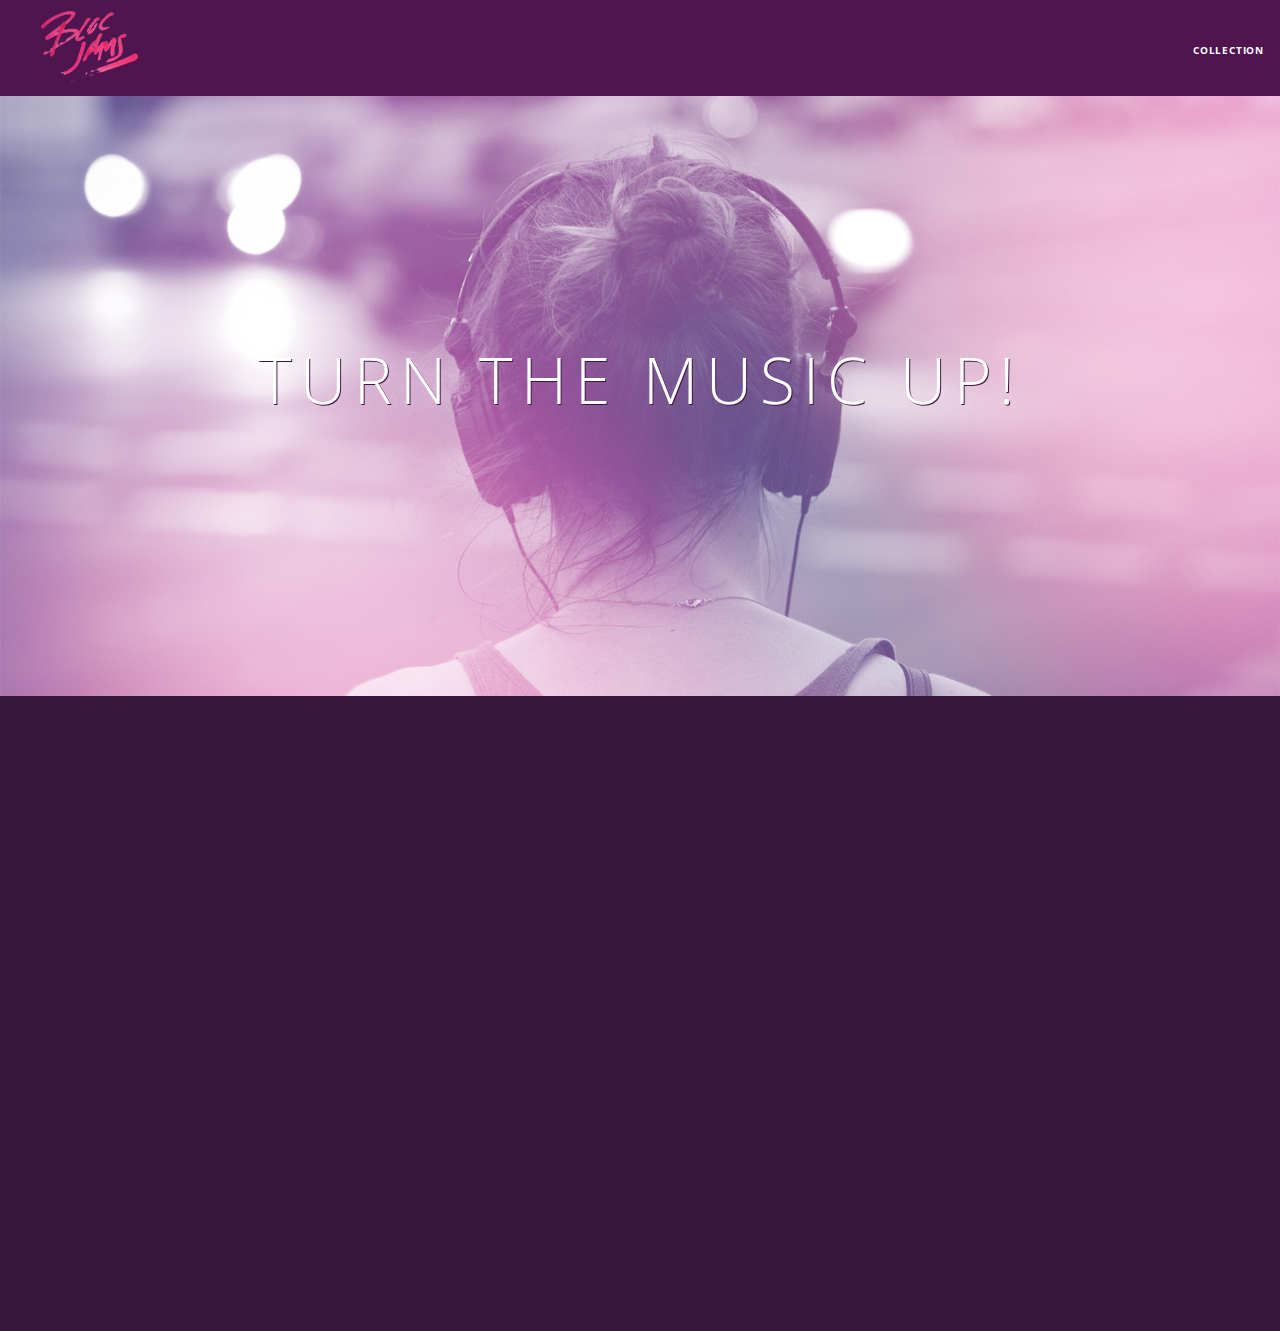
<file: index.html>
<!DOCTYPE html>
<html>
    <head>
        <title>Bloc Jams</title>
        <meta name="viewport" content="width=device-width, initial-scale=1">
        <link rel="stylesheet" type="text/css" href="http://fonts.googleapis.com/css?family=Open+Sans:400,800,600,700,300">
        <link rel="stylesheet" type="text/css" href="http://code.ionicframework.com/ionicons/2.0.1/css/ionicons.min.css">
        <link rel="stylesheet" type="text/css" href="styles/normalize.css">
        <link rel="stylesheet" type="text/css" href="styles/main.css">
        <link rel="stylesheet" type="text/css" href="styles/landing.css">
    </head>
    <body class="landing">
        <nav class="navbar"> <!-- nav bar -->
            <a href="index.html" class="logo">
                <img src="assets/images/bloc_jams_logo.png" alt="bloc jams logo">
            </a>
            <div class="links-container">
                <a href="collection.html" class="navbar-link">collection</a>
            </div>
        </nav>
        <section class="hero-content"> <!-- hero content -->
            <h1 class="hero-title">Turn the music up!</h1>
        </section> 
        <section class="selling-points container"> <!-- selling points -->
            <div class="point column third">
                <span class="ion-music-note"></span>
                <h5 class="point-title">Choose your music</h5>
                <p class="point-description">The world is full of music; why should you have to listen to music that someone else chose?</p>
            </div> 
            <div class="point column third">
                <span class="ion-radio-waves"></span>
            <h5 class="point-title">Unlimited, streaming, ad-free</h5>
                <p class="point-description">No arbitrary limits. No distractions.</p>
            </div>
            <div class="point column third">
                <span class="ion-iphone"></span>
            <h5 class="point-title">Mobile enabled</h5>
                <p class="point-description">Listen to your music on the go. This streaming service is available on all mobile platforms.</p>
            </div>
        </section>
        
        <script src="scripts/utilities.js"></script>
        <script src="scripts/landing.js"></script>
   
    </body>
</html>
</file>
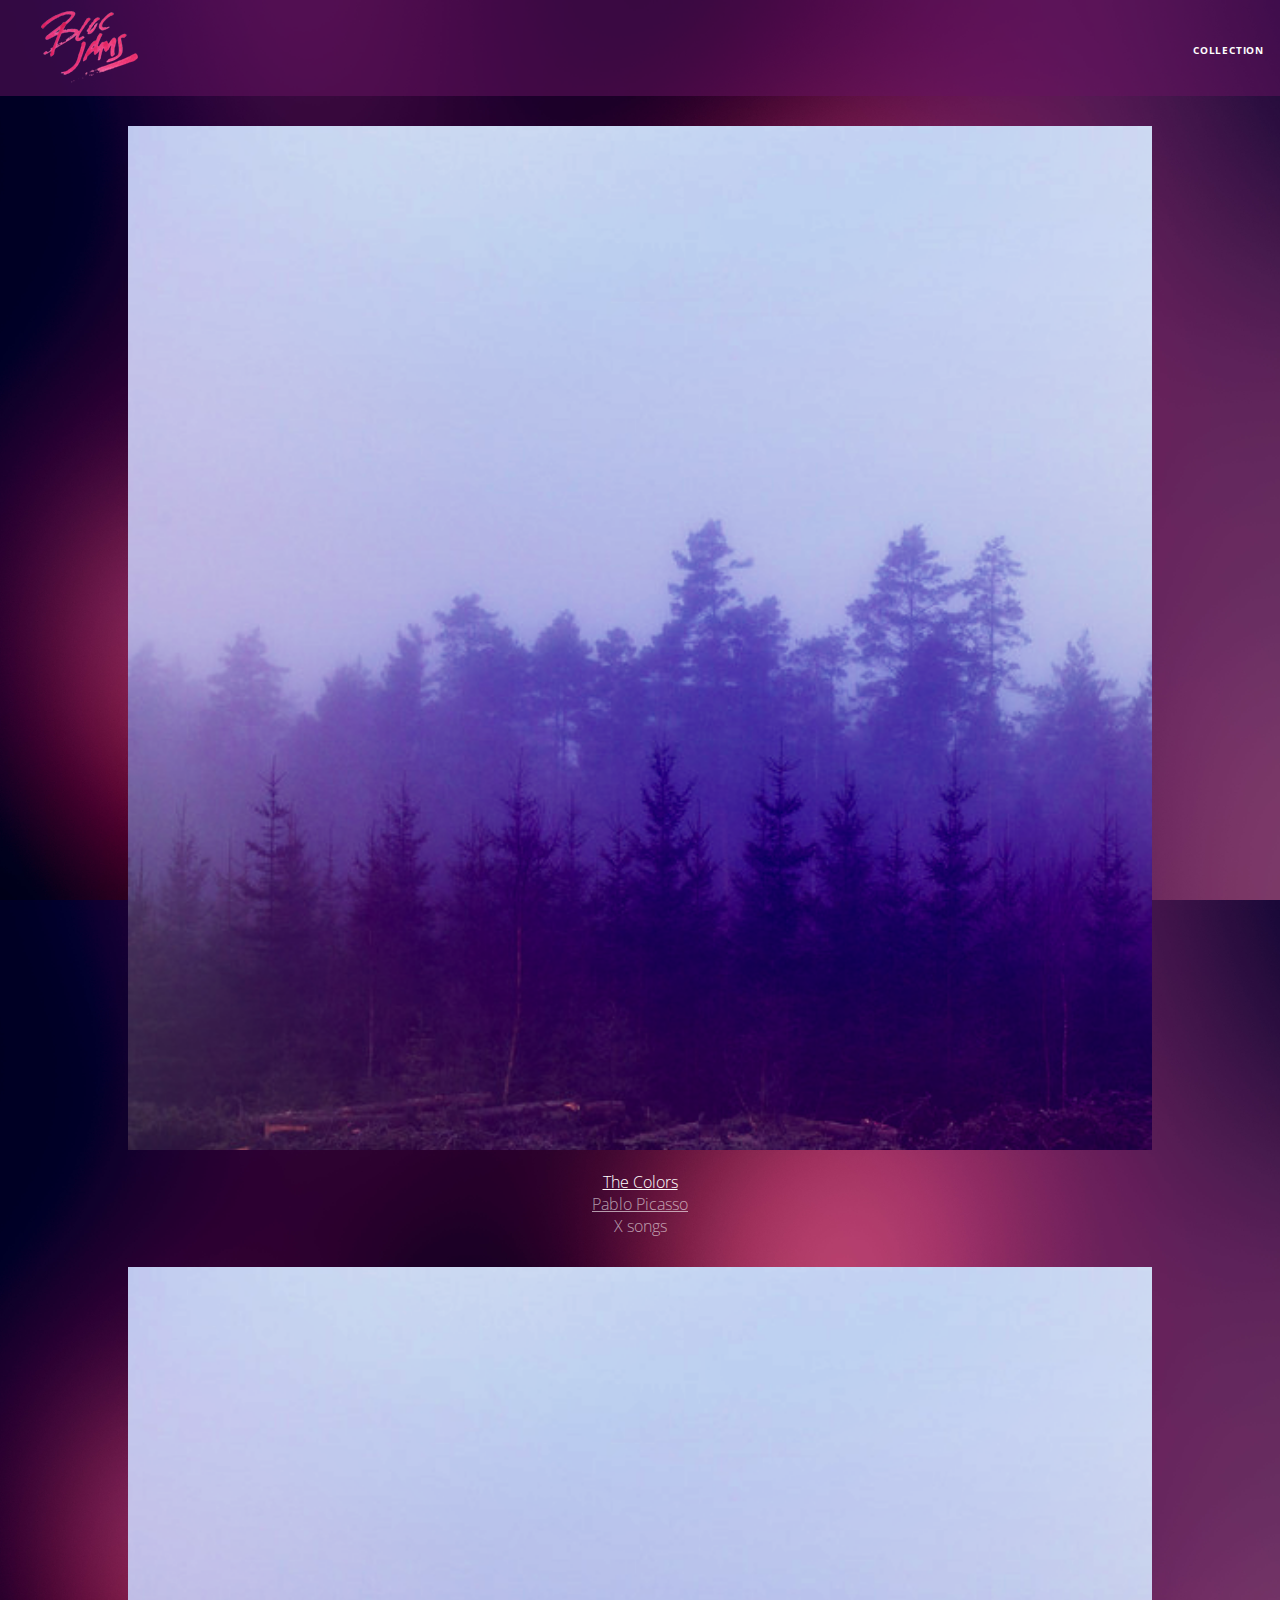
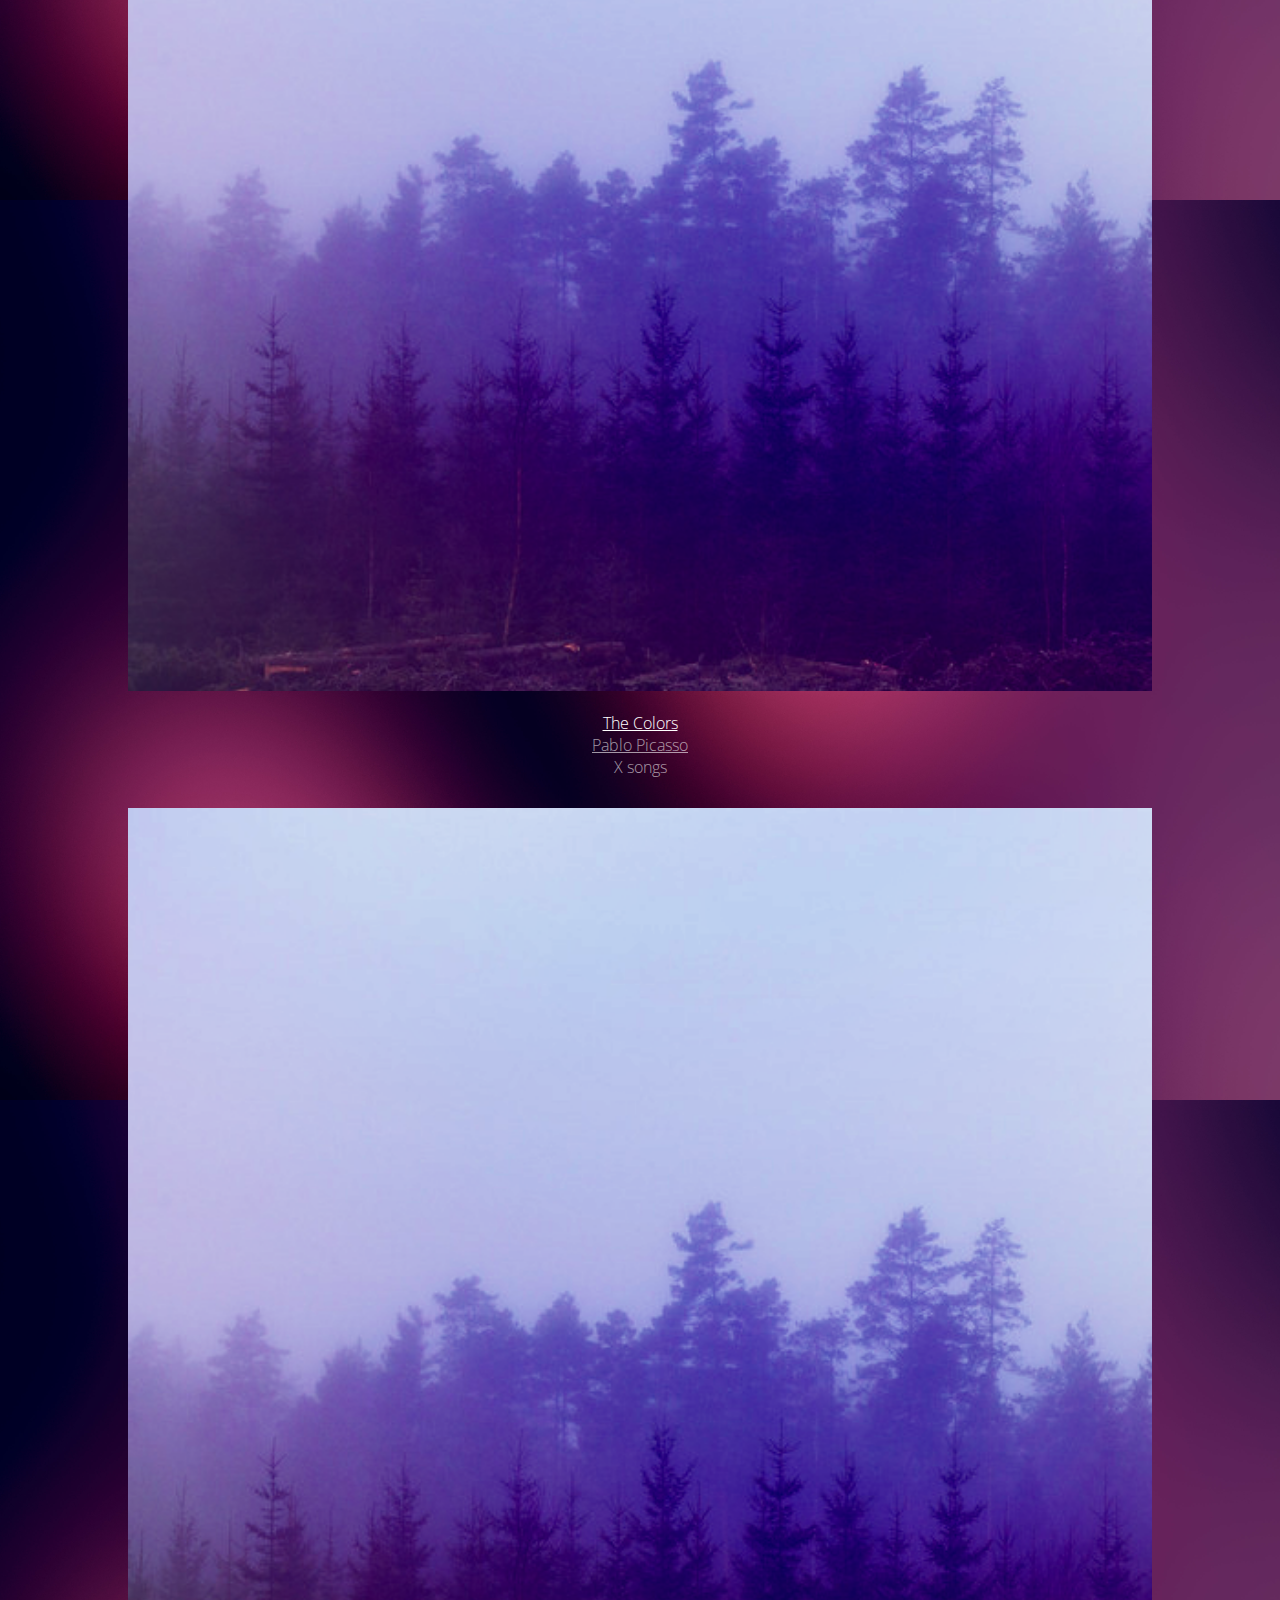
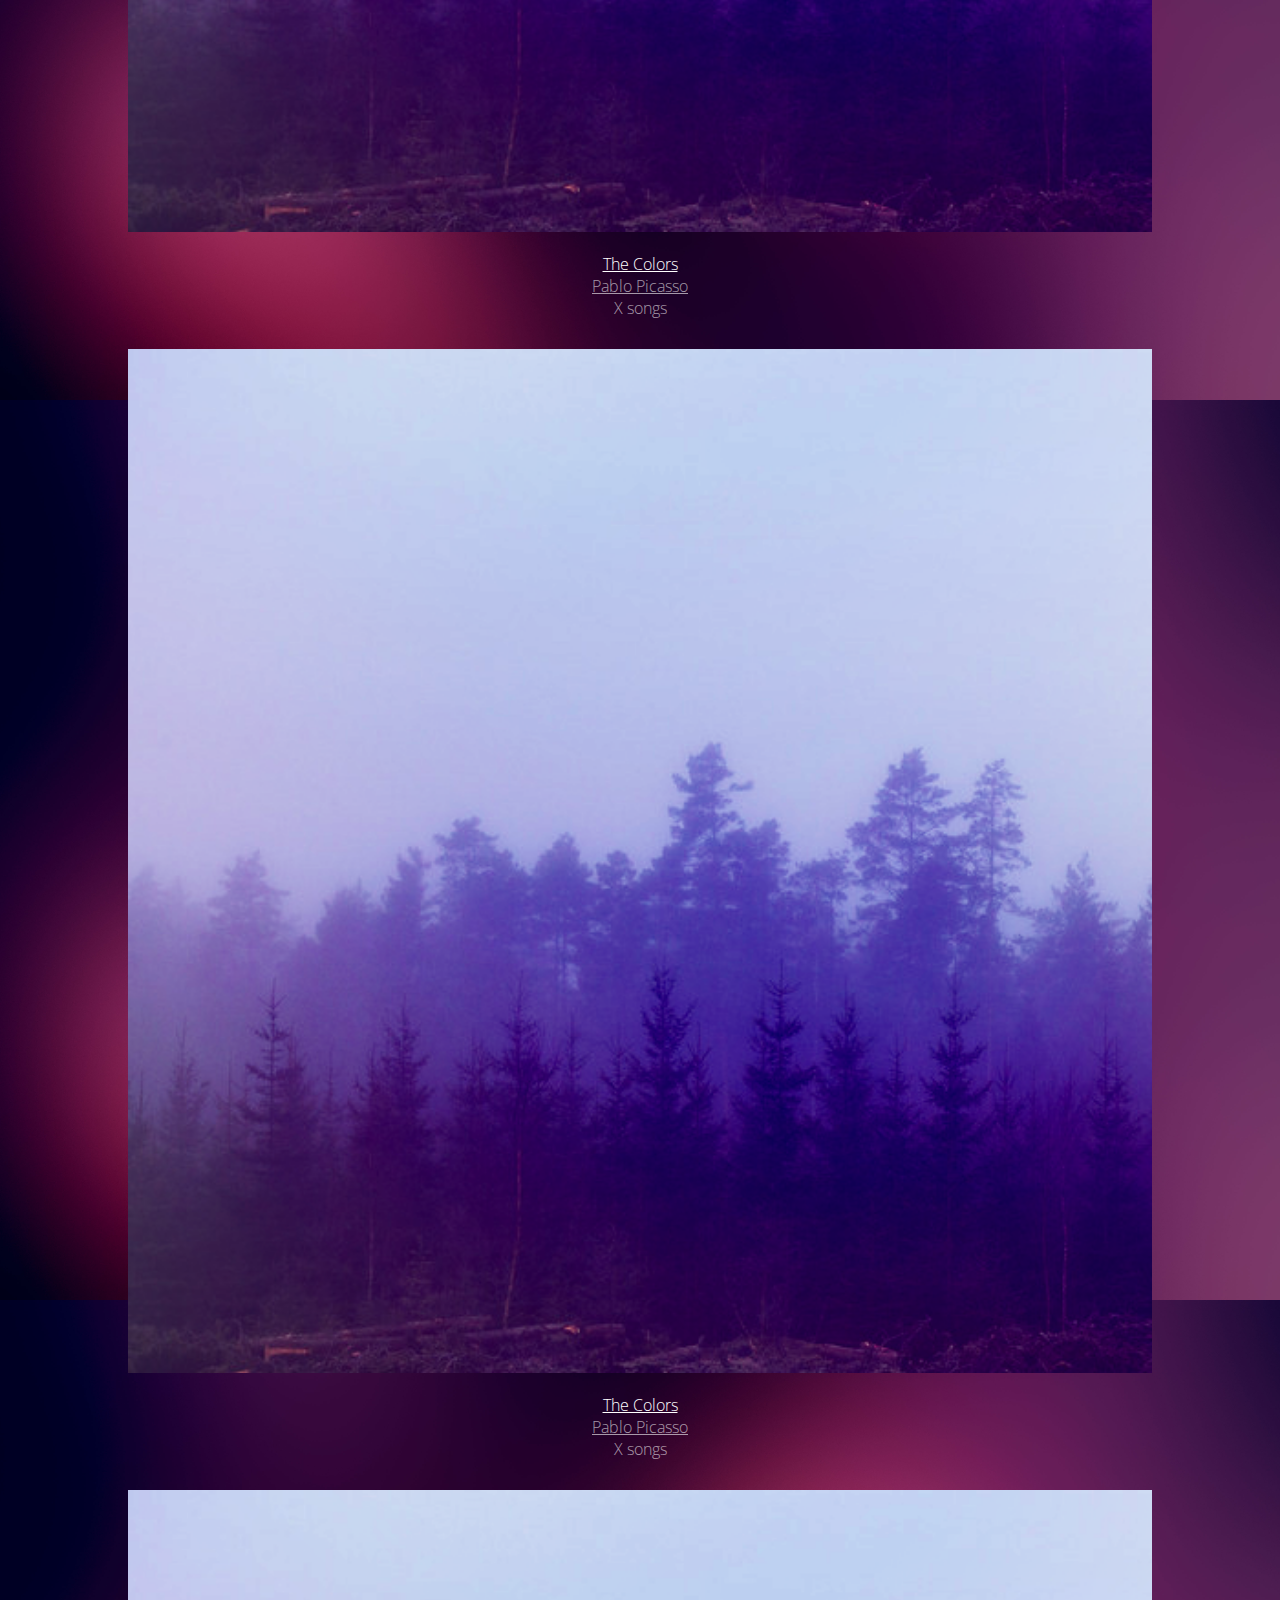
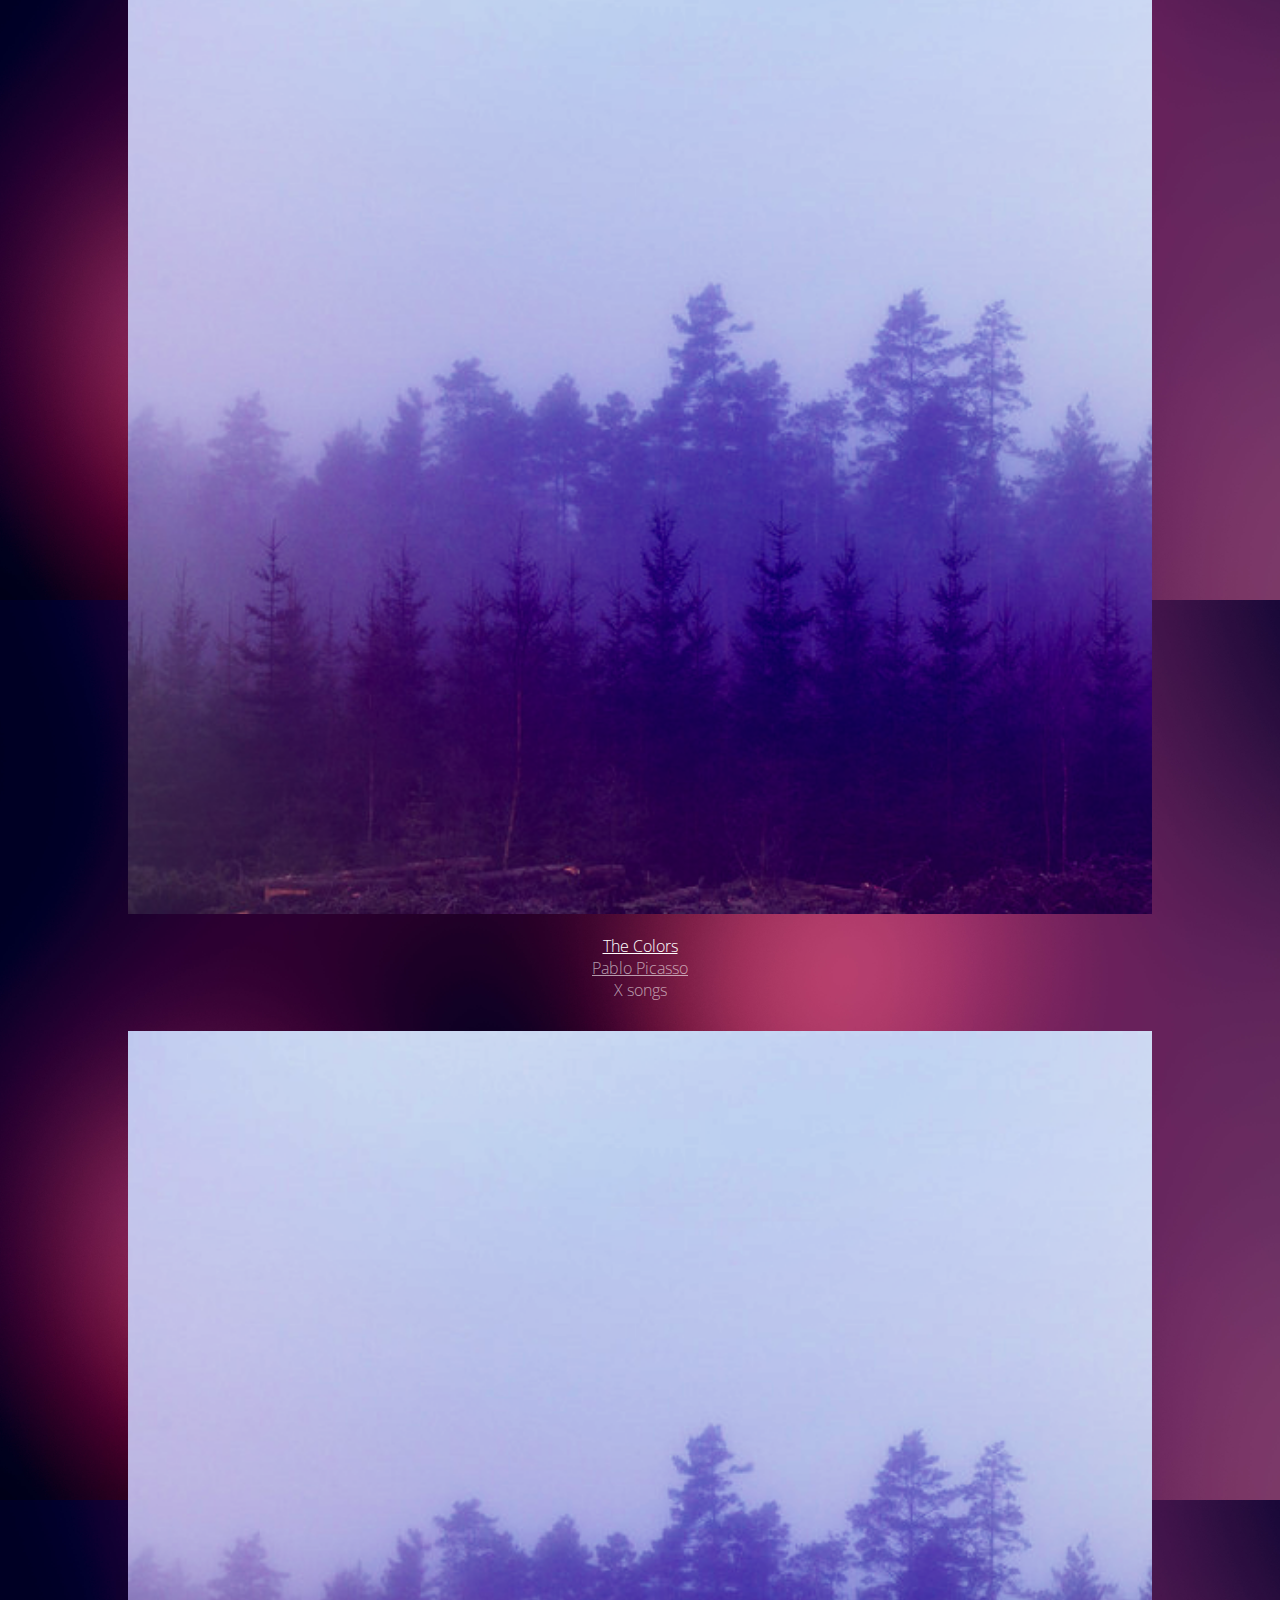
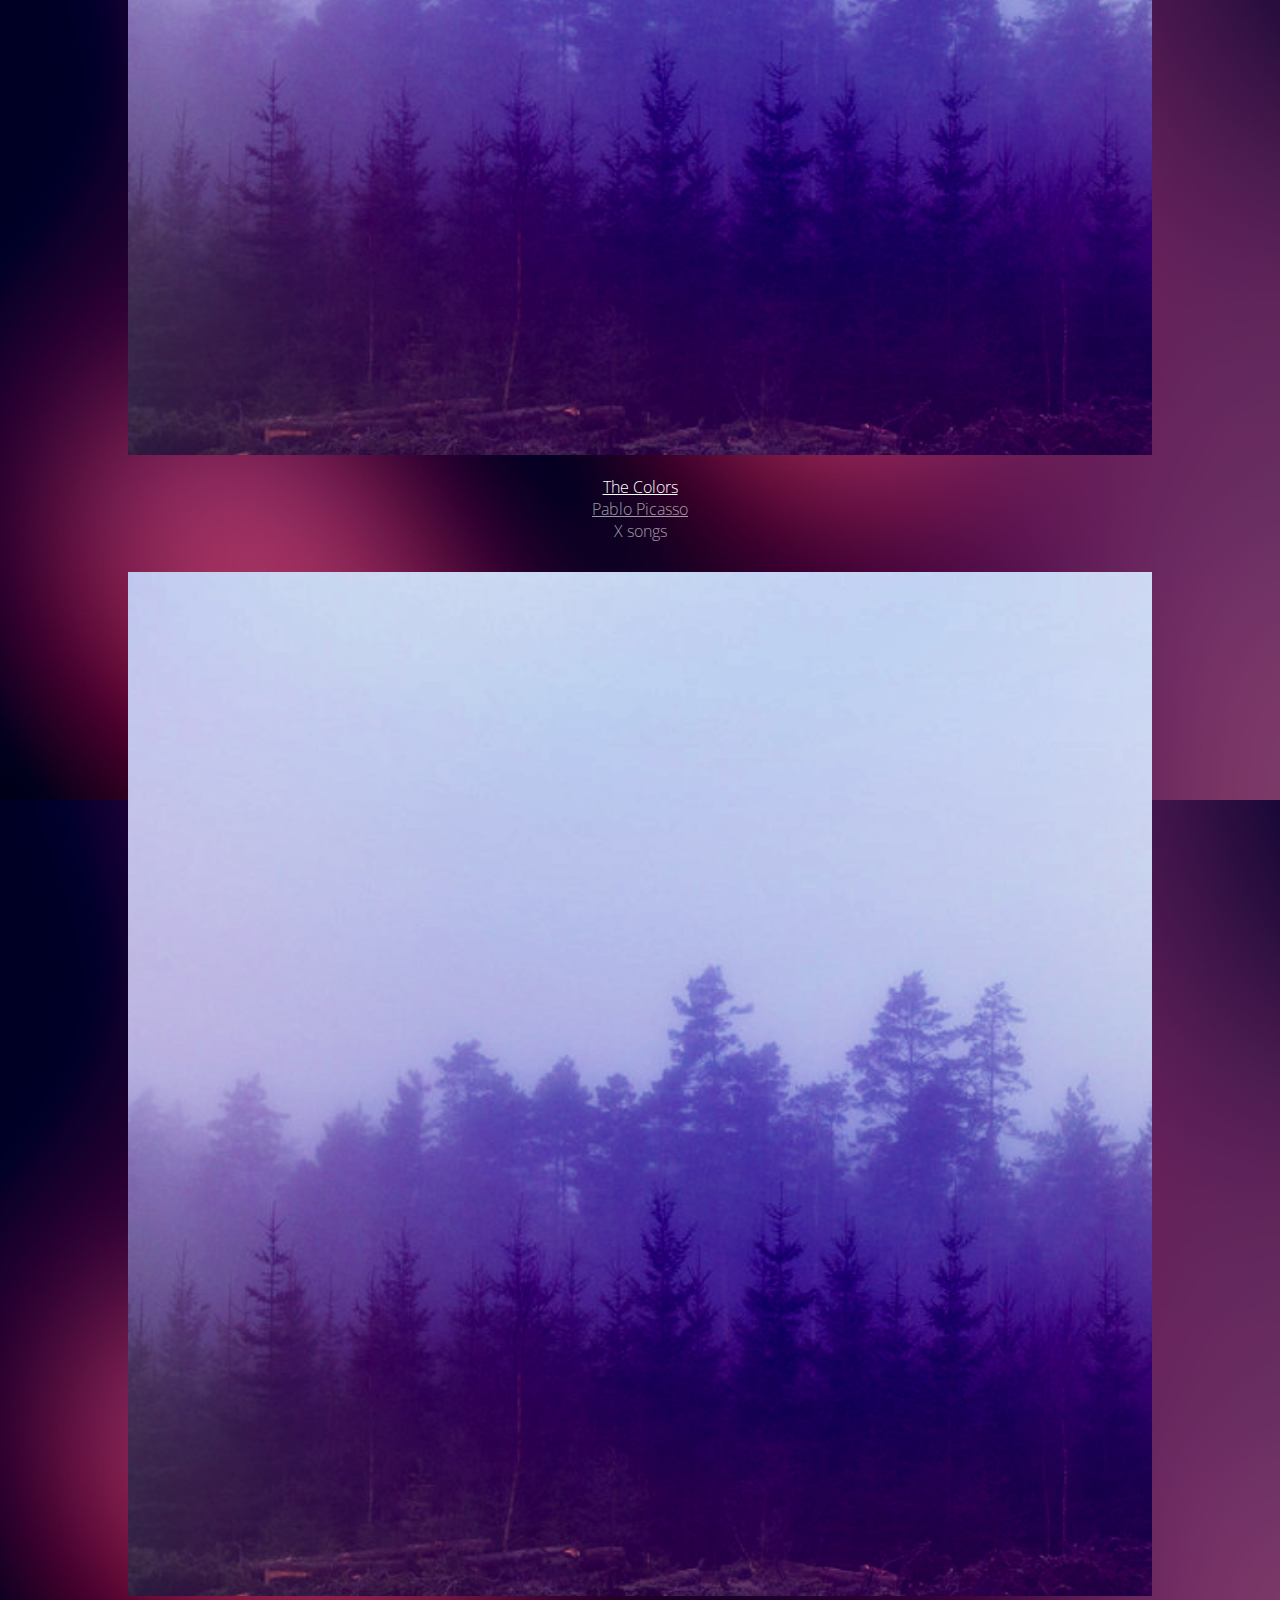
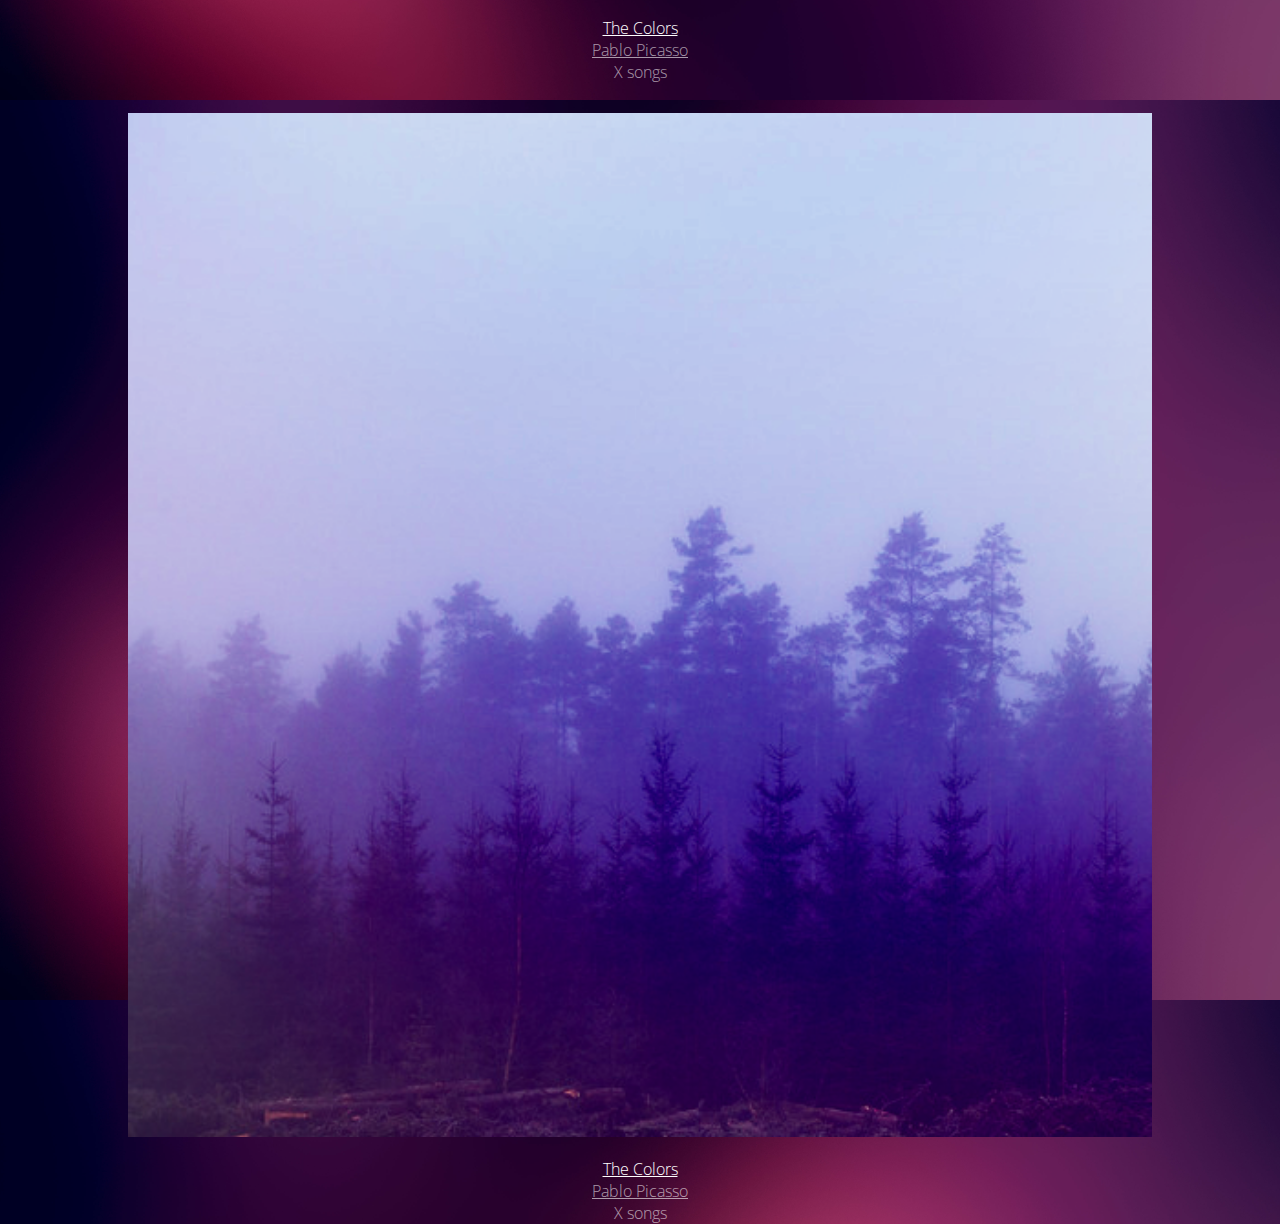
<file: collection.html>
<!DOCTYPE html>
<html>
    <head>
        <title>Bloc Jams</title>
        <meta name="viewport" content="width=device-width, initial-scale=1">
            <link rel="stylesheet" type="text/css" href="http://fonts.googleapis.com/css?family=Open+Sans:400,800,600,700,300">
            <link rel="stylesheet" type="text/css" href="http://code.ionicframework.com/ionicons/2.0.1/css/ionicons.min.css">
            <link rel="stylesheet" type="text/css" href="styles/normalize.css">
            <link rel="stylesheet" type="text/css" href="styles/main.css">
            <link rel="stylesheet" type="text/css" href="styles/collection.css">
        </head>
    <body class="collection">
        <nav class="navbar"> <!-- nav bar -->
            <a href="index.html" class="logo">
                <img src="assets/images/bloc_jams_logo.png" alt="bloc jams logo">
            </a>
            <div class="links-container">
                <a href="collection.html" class="navbar-link">collection</a>
            </div>
        </nav>
        
        <section class="album-covers container clearfix">
         
        </section>
        <script src="https://code.jquery.com/jquery-2.1.3.min.js"></script>
        <script src="scripts/collection.js"></script>
    </body>

</html>
</file>
<file: styles/main.css>
*, *:before, *:after {
    -moz-box-sizing: border-box;
    -webkist-box-sizing: border-box;
    box-sizing: border-box;
}

html {
    height: 100%; /* makes sure our HTML takes up 100% of the browser window */
}

body {
    font-family: 'Open Sans';
    color: white; /* sets text color */
    min-height: 100%;
}

body.landing {
    background-color: rgb(58,23,63);
}

.navbar {
    position: relative;
    padding: 0.5rem;
    background-color: rgba(101,18,95,0.5);
    z-index: 1;
}

.navbar .logo {
    position: relative;
    left: 2rem;
    cursor: pointer;
}

.navbar .links-container {
    display: table;
    position: absolute;
    top: 0;
    right: 0;
    height: 100px;
    color: white;
    text-decoration: none;
}

.links-container .navbar-link {
    display: table-cell;
    position: relative;
    height: 100%;
    padding-left: 1rem;
    padding-right: 1rem;
    vertical-align: middle;
    color: white;
    font-size: 0.625rem;
    letter-spacing: 0.05rem;
    font-weight: 700;
    text-transform: uppercase;
    text-decoration: none;
    cursor: pointer;
}

.links-container .navbar-link:hover {
    color: rgb(233,50,117);

.container {
    margin: 0 auto;
    max-width: 64rem;
}

/* medium and small screens (640px) */
@media (min-width: 40rem) {
    html { font-size: 112%; }
    
    .column {
        float: left;
        padding-left: 1rem;
        padding-right: 1rem;
    }
    
    .column.full {width: 100%; }
    .column.two-thirds { width: 66.7%; }
    .column.half { width: 50%; }
    .column.third { width: 33.3%; }
    .column.fourth { width: 25%; }
    .column.flow-opposite { float: right; }
}

.clearfix:before,
.clearfix:after {
    content: " ";
    display: table;
}

.clearfix:after {
    clear: both;
}

/*Large screens (1024 px) */
@media (min-width: 64rem) {
    html { font-size: 120%; }
}
</file>
<file: styles/landing.css>
.hero-content {
    position: relative;
    min-height: 600px;
    background-image: url(../assets/images/bloc_jams_bg.jpg);
    background-repeat: no-repeat;
    background-position: center center;
    background-size: cover;
}

.hero-content .hero-title {
    position: absolute;
    top: 40%;
    -webkit-transform: translateY(-50%);
    -moz-transform: translateY(-50%);
    -ms-transform: translateY(-50%);
    transform: translateY(-50%);
    width: 100%;
    text-align: center;
    font-size: 4rem;
    font-weight: 300;
    text-transform: uppercase;
    letter-spacing: 0.5rem;
    text-shadow: 1px 1px 0px rgb(58,23,63);
}

.selling-points {
    position: relative;
    -webkit-box-sizing: border-box;
    -moz-box-sizing: border-box;
}

.point {
    position: relative;
    padding: 2rem;
    text-align: center;
    opacity: 0;
    -webkit-transform: scaleX(0.9) translateY(3rem);
    -moz-transform: scaleX(0.9) translateY(3rem);
    transform: scaleX(0.9) translateY(3rem);
    -webkit-transition: all 0.25s ease-in-out;
    -moz-transition: all 0.25s ease-in-out;
    transition: all 0.25s ease-in-out;
    -webkit-transition-delay: 0.2s;
    -moz-transition-delay: 0.2s;
    transition-delay: 0.2s;
}

.point .point-title {
    font-size: 1.25rem;
}

.ion-music-note, .ion-radio-waves, .ion-iphone {
    color: rgb(233,50,117);
    font-size: 5rem;
}
</file>
<file: styles/collection.css>
body.collection {
    background-image: url(../assets/images/blurred_backgrounds/blur_bg_2.jpg);
    background-repeat: repeat-y;
    background-position: center center;
    background-size: cover;
}

.album-covers {
    position: relative;
}

.collection-album-container {
    position: relative;
    margin-top: 30px;
    margin-bottom: 20px;
    text-align: center;
}

.collection-album-container .caption {
    margin-top: 10px;
}

.collection-album-container .caption p {
    font-size: 1rem;
    font-weight: 300;
    color: rgba(255, 255, 255, 0.6);
}

.collection-album-container .caption p a {
    color: rgba(255, 255, 255, 0.6);
}

.collection-album-container .caption p a.album-name {
    color: white;
}

.collection-album-container img {
    width: 80%;
}
</file>
